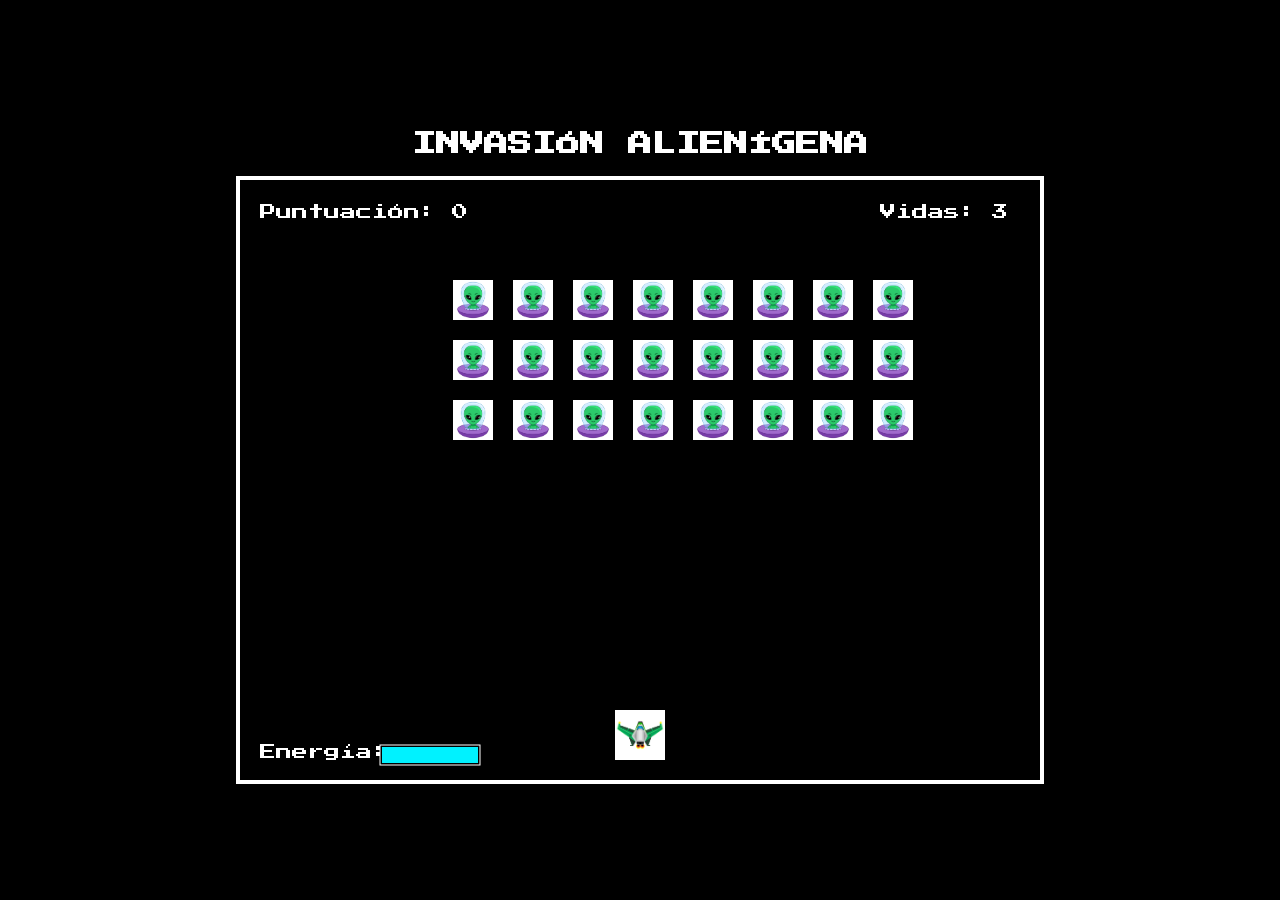
<file: P3/index.html>
<!DOCTYPE html>
<html lang="es">
<head>
    <meta charset="UTF-8">
    <meta name="viewport" content="width=device-width, initial-scale=1.0">
    <title>Invasión Alienígena - Canva Centauri</title>
    <link rel="stylesheet" href="style.css">
</head>
<body>
    <div id="game-container">
        <h1>Invasión Alienígena</h1>
        <div id="canvas-wrapper">
            <canvas id="gameCanvas"></canvas>
        </div>
    </div>
    <script src="script.js"></script>
</body>
</html>
</file>
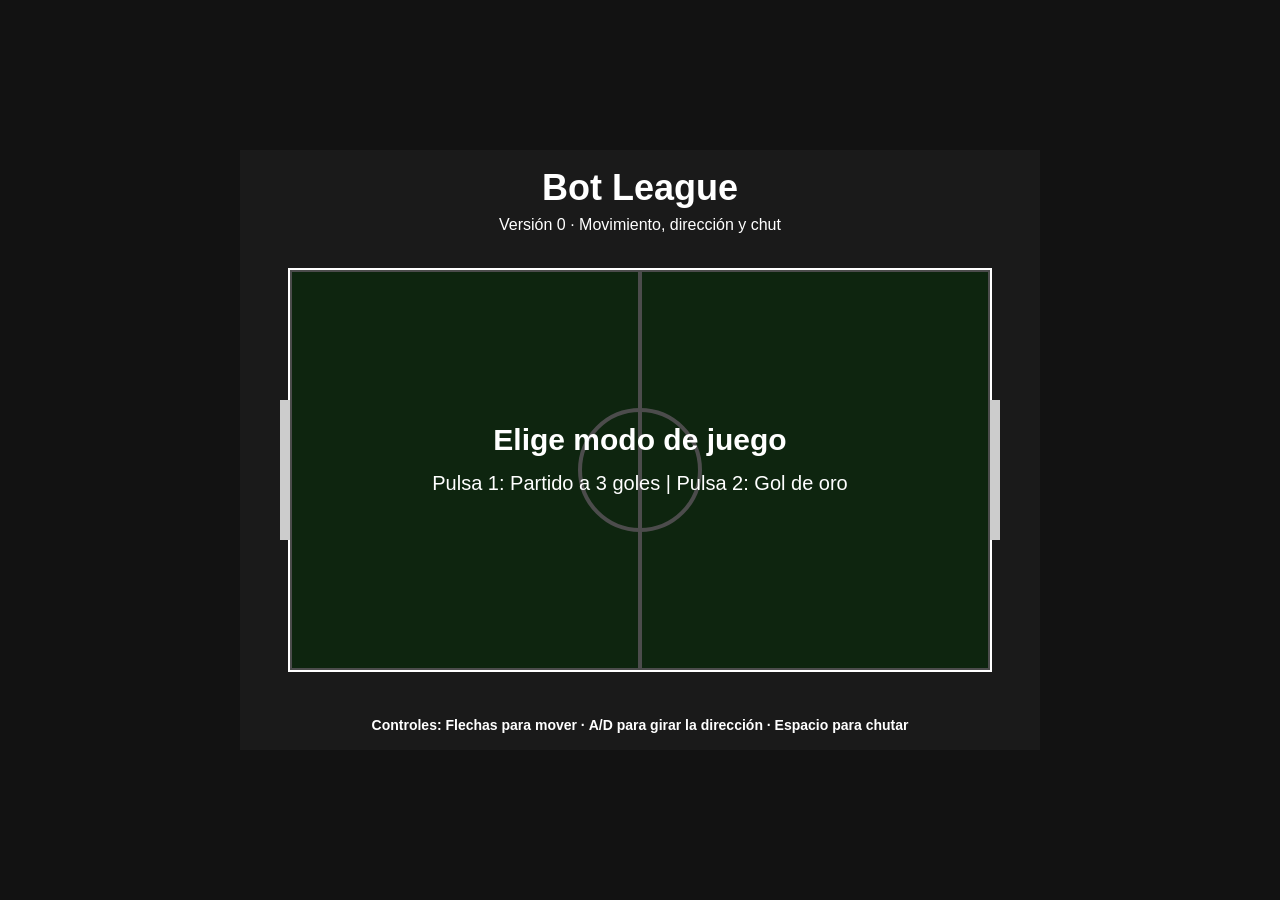
<file: P5/index.html>
<!DOCTYPE html>
<html lang="es">
<head>
    <meta charset="UTF-8">
    <meta name="viewport" content="width=device-width, initial-scale=1.0">
    <title>Bot League - Mi Edición</title>
    <link rel="stylesheet" href="style.css">
</head>
<body>
    <div id="game-container">
        <canvas id="gameCanvas">Tu navegador no soporta el juego. Por favor, actualízalo.</canvas>
        
        <div id="touch-controls">
            <div class="d-pad">
                <button id="btn-up">▲</button>
                <div class="horizontal">
                    <button id="btn-left">◀</button>
                    <button id="btn-right">▶</button>
                </div>
                <button id="btn-down">▼</button>
            </div>
            <div class="action-buttons">
                <button id="btn-rotate-l">↺</button>
                <button id="btn-kick">CHUT</button>
                <button id="btn-rotate-r">↻</button>
            </div>
        </div>
    </div>
    <script src="script.js"></script>
</body>
</html>
</file>
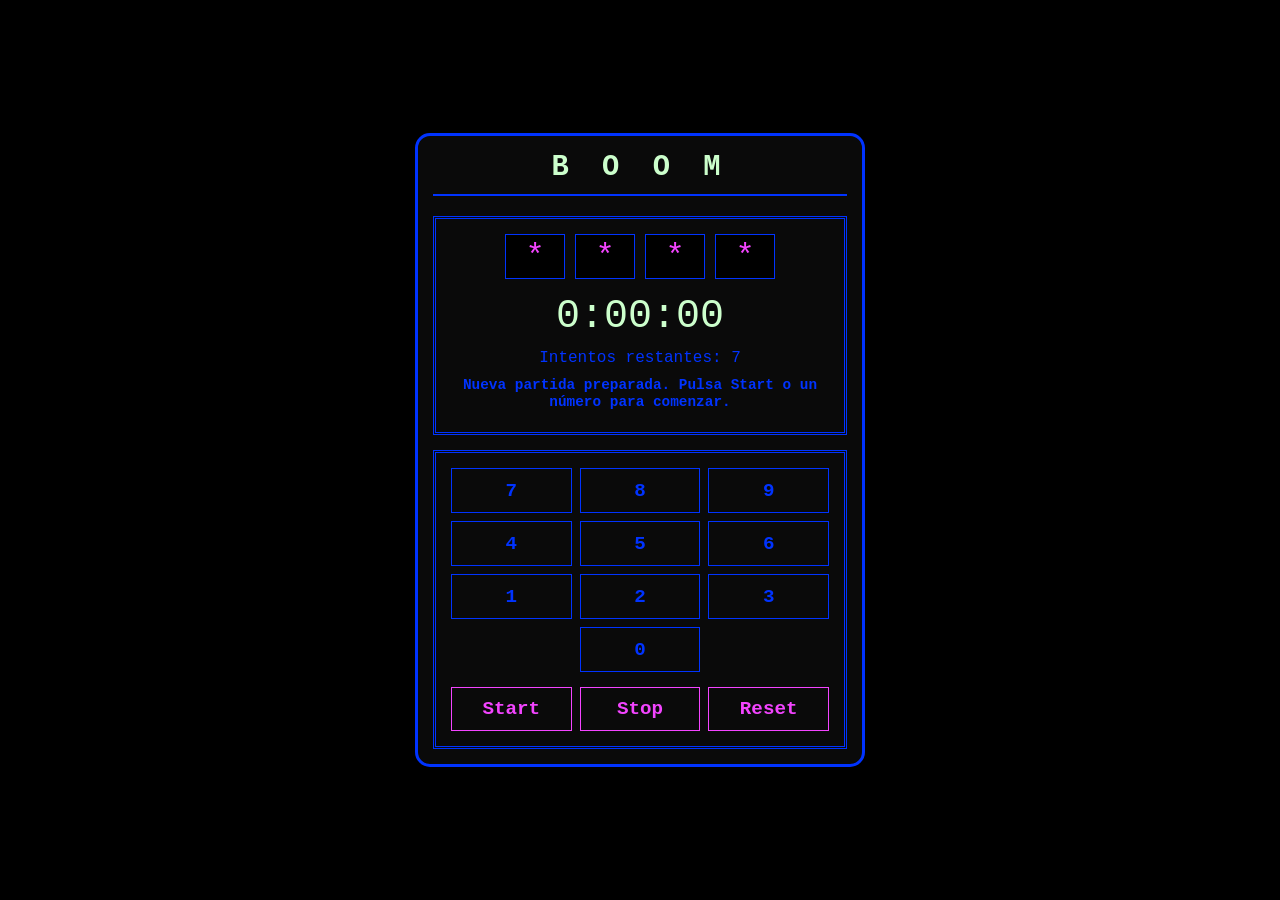
<file: P2/Entrega2/index.html>
<!DOCTYPE html>
<html lang="es">
<head>
    <meta charset="UTF-8">
    <meta name="viewport" content="width=device-width, initial-scale=1.0">
    <title>P2: ¡BOOM! - Código Secreto</title>
    <link rel="stylesheet" href="style.css">
</head>
<body>
    <main class="pantalla-principal">
        
        <header class="cabecera">
            <h1 class="titulo-retro">B O O M</h1>
        </header>

        <div class="panel-estado">
            <div class="visor-clave">
                <span class="digito-clave" id="d0">*</span>
                <span class="digito-clave" id="d1">*</span>
                <span class="digito-clave" id="d2">*</span>
                <span class="digito-clave" id="d3">*</span>
            </div>
            
            <div class="cronometro" id="crono">0:00:00</div>
            
            <div class="info-intentos">
                Intentos restantes: <span id="intentos">7</span>
            </div>
            
            <div class="zona-mensaje" id="mensaje">
                Nueva partida preparada. Pulsa Start o un número para comenzar.
            </div>
        </div>

        <div class="panel-controles">
            <div class="grid-teclado">
                <button class="btn-num" onclick="presionarDigito(7)">7</button>
                <button class="btn-num" onclick="presionarDigito(8)">8</button>
                <button class="btn-num" onclick="presionarDigito(9)">9</button>
                
                <button class="btn-num" onclick="presionarDigito(4)">4</button>
                <button class="btn-num" onclick="presionarDigito(5)">5</button>
                <button class="btn-num" onclick="presionarDigito(6)">6</button>
                
                <button class="btn-num" onclick="presionarDigito(1)">1</button>
                <button class="btn-num" onclick="presionarDigito(2)">2</button>
                <button class="btn-num" onclick="presionarDigito(3)">3</button>
                
                <div class="espacio-vacio"></div>
                <button class="btn-num" onclick="presionarDigito(0)">0</button>
                <div class="espacio-vacio"></div>
            </div>

            <div class="botones-accion">
                <button id="btn-start" class="btn-rojo" onclick="startCrono()">Start</button>
                <button id="btn-stop" class="btn-rojo" onclick="stopCrono()">Stop</button>
                <button id="btn-reset" class="btn-rojo" onclick="resetJuego()">Reset</button>
            </div>
        </div>

    </main>

    <script src="script.js"></script>
</body>
</html>
</file>
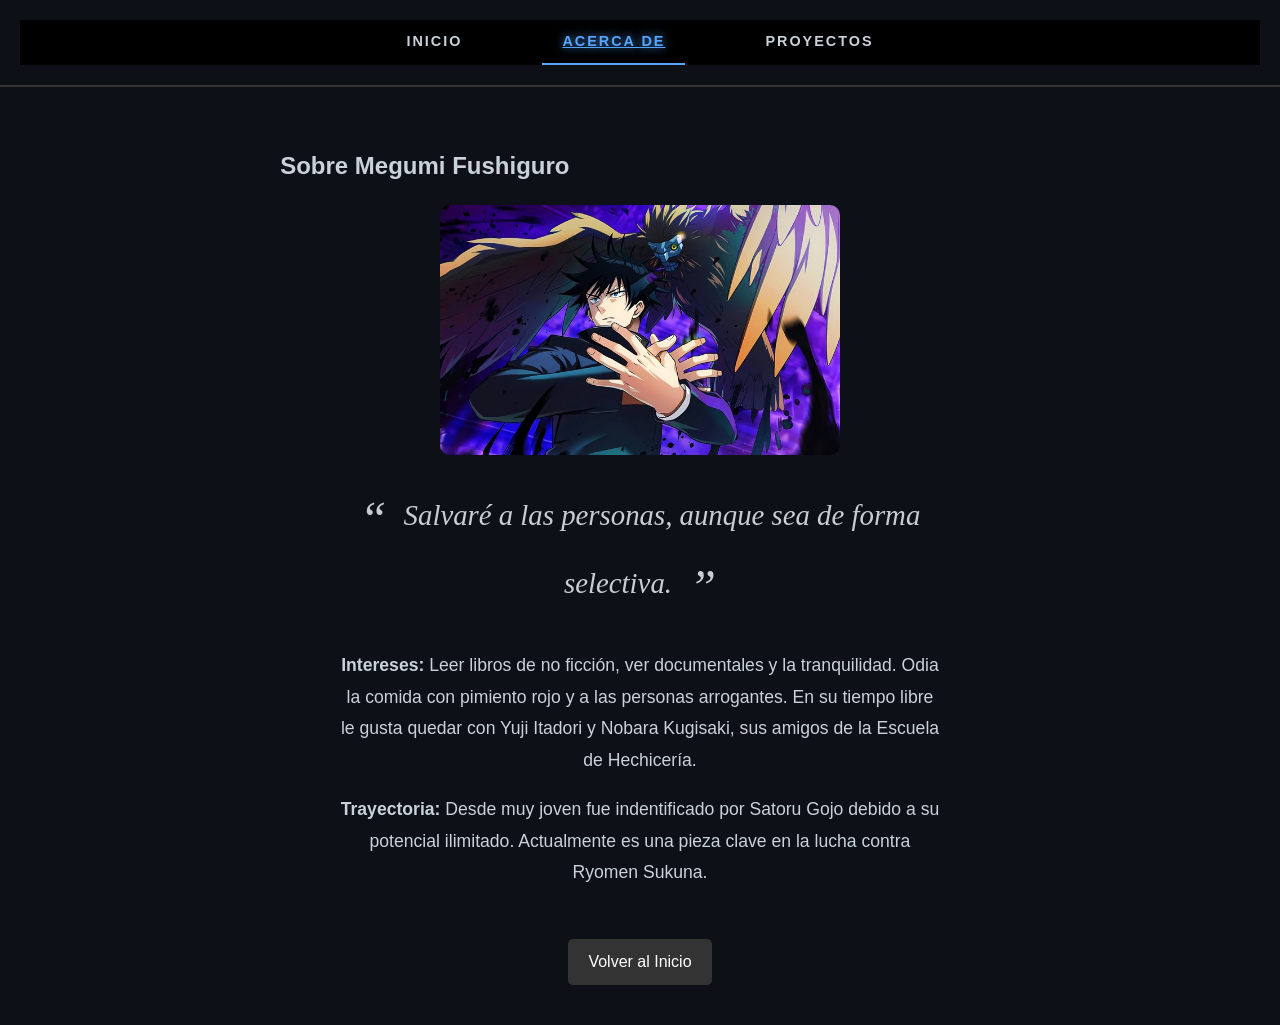
<file: P1/about.html>
<!DOCTYPE html>
<html lang="es">
<head>
    <meta charset="UTF-8">
    <meta name="viewport" content="width=device-width, initial-scale=1.0">
    <title>Acerca de | Megumi</title>
    <link rel="stylesheet" href="2c-template.css">
</head>
<body>
    <header>
        <nav>
            <ul>
                <li><a href="index.html">Inicio</a></li>
                <li><a href="about.html" class="active">Acerca de</a></li>
                <li><a href="projects.html">Proyectos</a></li>
            </ul>
        </nav>
    </header>


    <main class="main-about">
        <section class="contenido-about">
            <h2>Sobre Megumi Fushiguro</h2>

            <div class="img-destacada">
                <img src="megumi_combate.jpg" alt="Megumi en combate" class="img-about">
            </div>

            <p class="frase-megumi">
                Salvaré a las personas, aunque sea de forma selectiva.
            </p>

            <div class="texto-contenido">
                <p><strong>Intereses:</strong> Leer libros de no ficción, ver documentales y la tranquilidad. Odia la comida con
                    pimiento rojo y a las personas arrogantes.
                        En su tiempo libre le gusta quedar con Yuji Itadori y Nobara Kugisaki, sus amigos de la Escuela de Hechicería.</p>
                <p><strong>Trayectoria:</strong> Desde muy joven fue indentificado por Satoru Gojo debido a su potencial ilimitado.
                    Actualmente es una pieza clave en la lucha contra Ryomen Sukuna.</p>
            </div>


            <div class="acciones">
                <a href="index.html" class="boton" target="_blank">Volver al Inicio</a>
            </div>
        </section>
    </main>
</body>
</html>
</file>
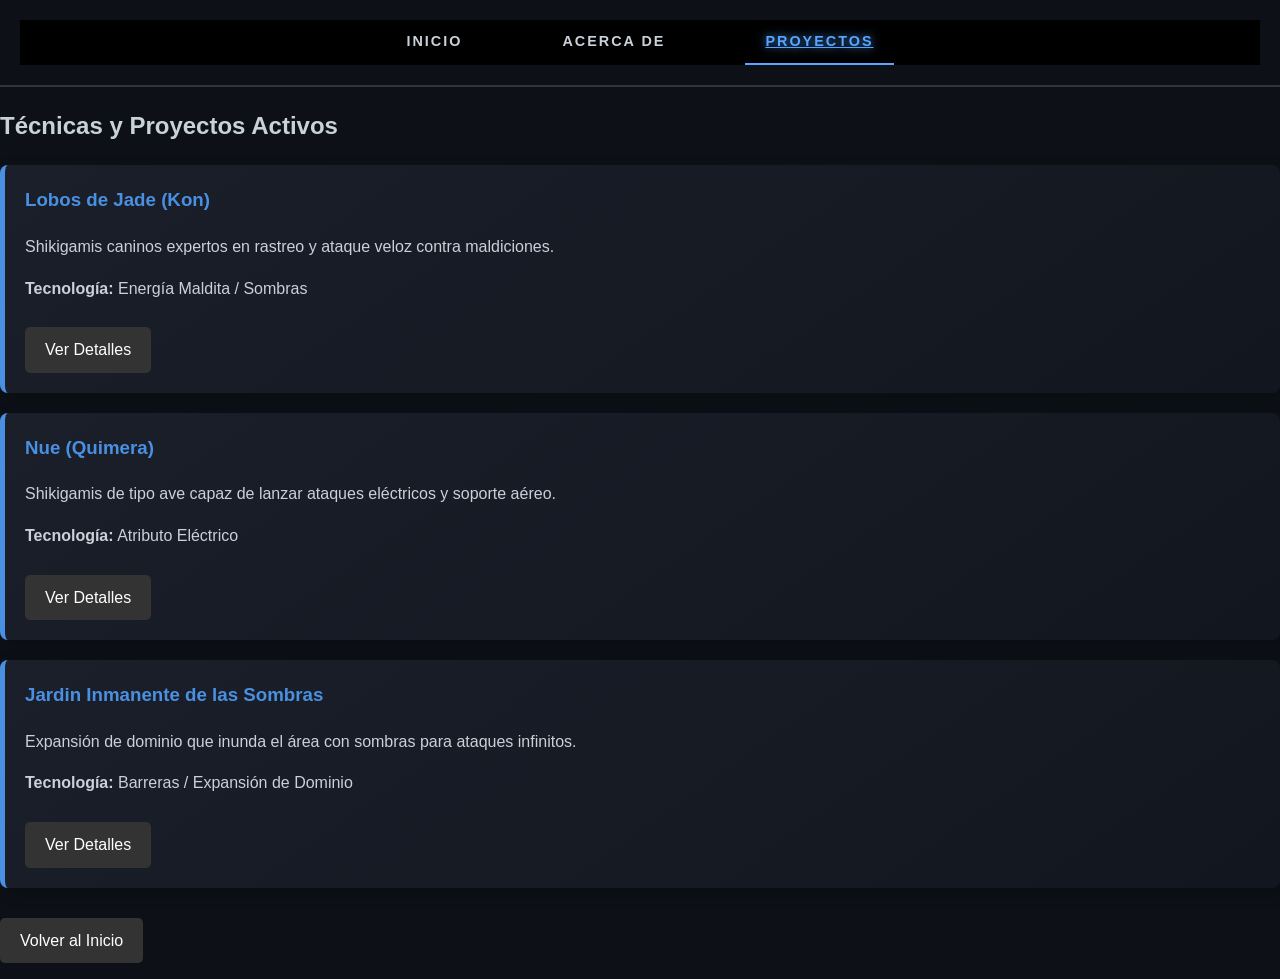
<file: P1/projects.html>
<!DOCTYPE html>
<html lang="es">
<head>
    <meta charset="UTF-8">
    <meta name="viewport" content="width=device-width, initial-scale=1.0">
    <title>Proyectos | Megumi Fushiguro</title>
    <link rel="stylesheet" href="2c-template.css">
</head>
<body>
    <header>
        <nav>
            <ul>
                <li><a href="index.html">Inicio</a></li>
                <li><a href="about.html">Acerca de</a></li>
                <li><a href="projects.html" class="active">Proyectos</a></li>
            </ul>
        </nav>
    </header>

    <main class = "contenedor-proyectos">
        <h2>Técnicas y Proyectos Activos</h2>

        <div class = "card">
            <h3>Lobos de Jade (Kon)</h3>
            <p>Shikigamis caninos expertos en rastreo y ataque veloz contra maldiciones.</p>
            <p><strong> Tecnología:</strong> Energía Maldita / Sombras</p>
            <a href="https://jujutsu-kaisen.fandom.com/es/wiki/Lobos_de_Jade" class="boton" target="_blank">Ver Detalles</a>
        </div>

        <div class = "card">
            <h3>Nue (Quimera)</h3>
            <p>Shikigamis de tipo ave capaz de lanzar ataques eléctricos y soporte aéreo.</p>
            <p><strong> Tecnología:</strong> Atributo Eléctrico</p>
            <a href="https://jujutsu-kaisen.fandom.com/es/wiki/Quimera" class="boton" target="_blank">Ver Detalles</a>
        </div>

        <div class = "card">
            <h3>Jardin Inmanente de las Sombras</h3>
            <p>Expansión de dominio que inunda el área con sombras para ataques infinitos.</p>
            <p><strong> Tecnología:</strong> Barreras / Expansión de Dominio</p>
            <a href="https://youtu.be/sBiTLjf9EW8?si=QDClZ6j3VG9kcS1s" class="boton" target="_blank">Ver Detalles</a>
        </div>

        <p><a href="index.html" class="boton" target="_blank">Volver al Inicio</a></p>
    </main>
</body>
</html>
</file>
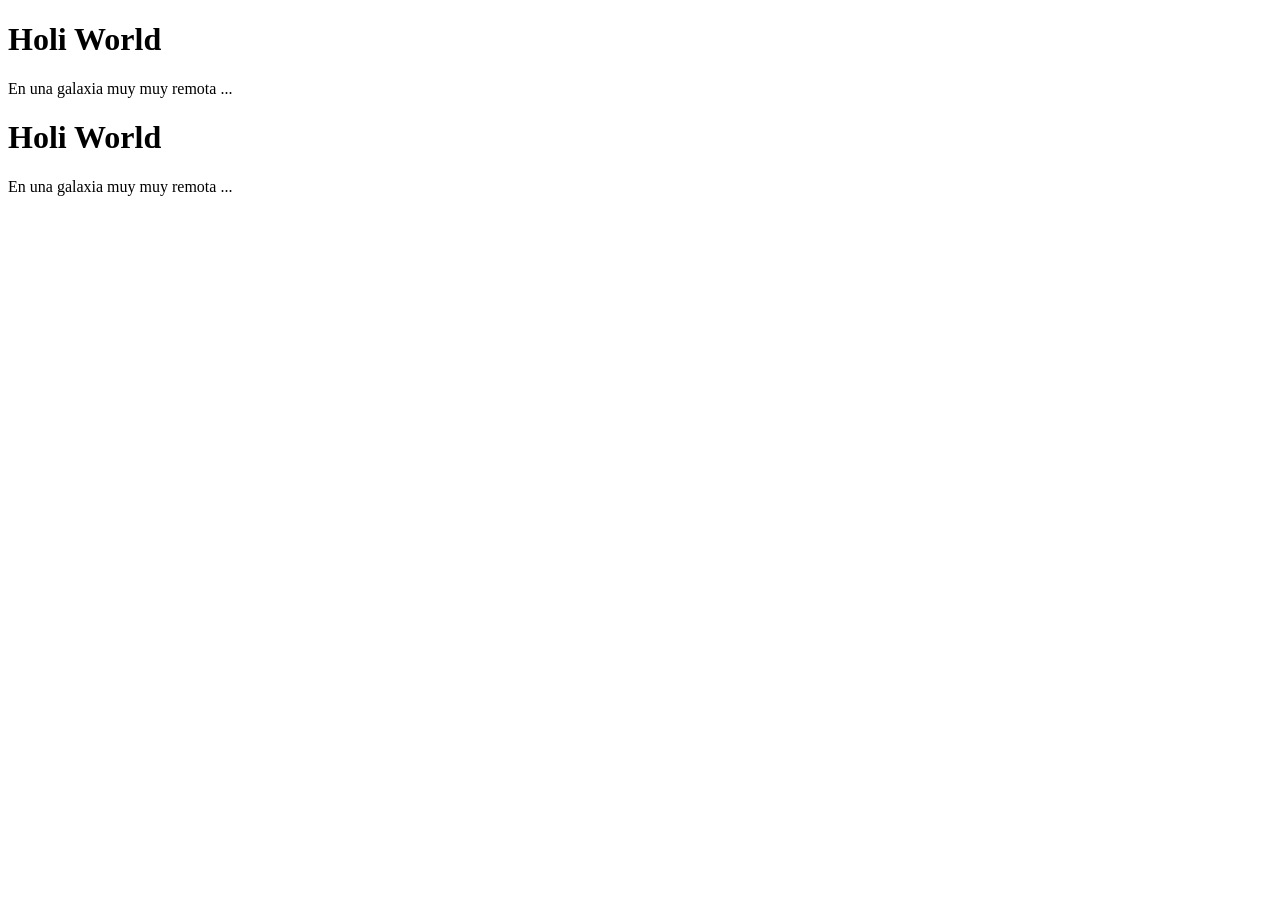
<file: P1/L1/hola-mundo-zero.html>
<!DOCTYPE html>
<!-- Comentario -->

<html>
<head>
    <meta charset="utf-8">
    <title>Zero Hello</title>
</head>
<body>
    <h1>Holi World</h1>
    <p>En una galaxia muy muy remota ... </p>

    <h1>Holi World</h1>
    <p>En una galaxia muy muy remota ... </p>
</body>

</html>

<!--
<h1>Hola</h1>
-->

<!-- ñlakdjfñlaksdjf
asdfasdf
asdfasdfasdf

sadfasdffd -->
</file>
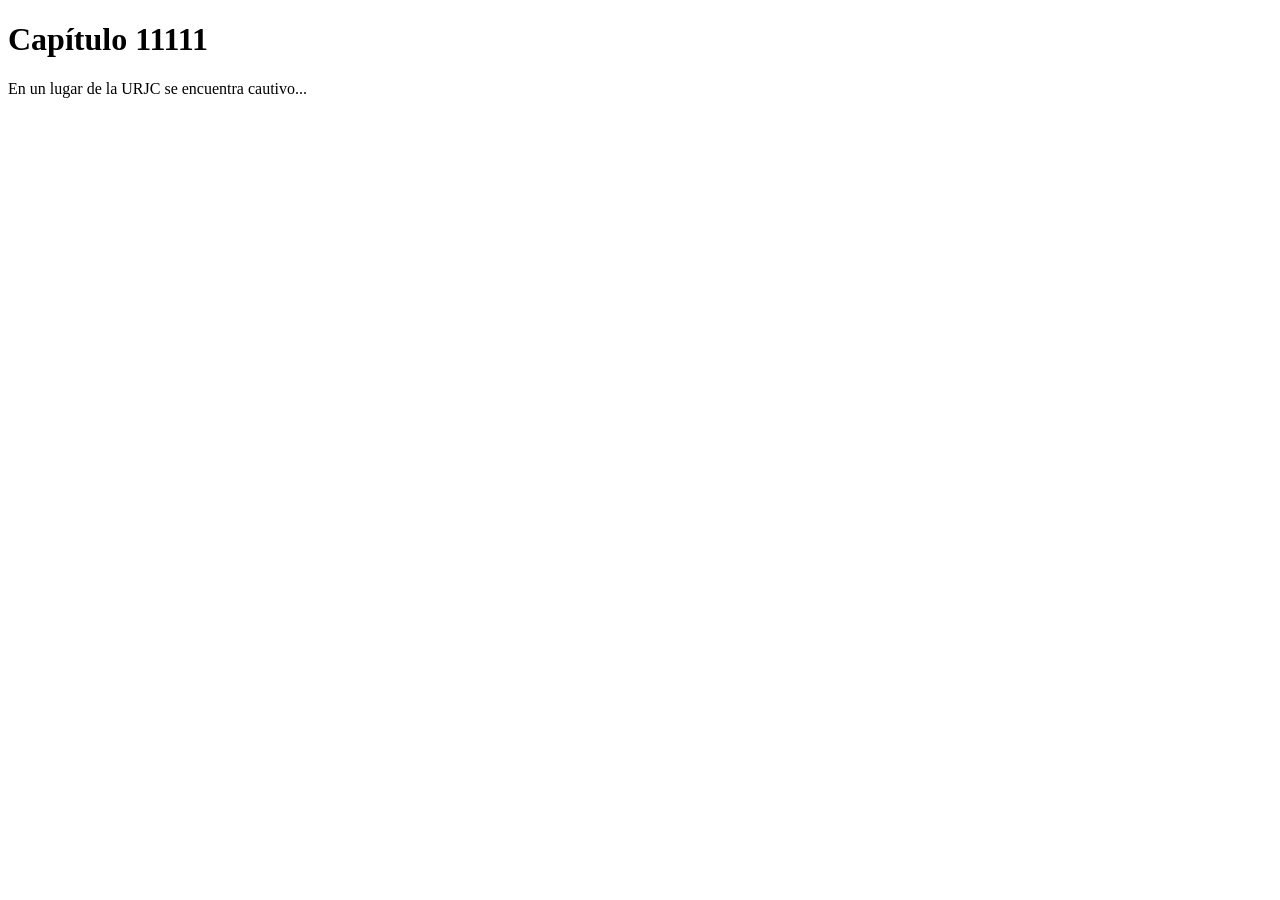
<file: P1/L1/hola-mundo.html>
<!DOCTYPE html>
<!-- Esto es un comentario -->

<html>
  <head>
    <meta charset="utf-8">
    <title>Ejemplo HTML</title>
  </head>

  <body>
    <h1>Capítulo 11111</h1>
    <p>En un lugar de la URJC se encuentra cautivo...</p>
  </body>
</html>
</file>
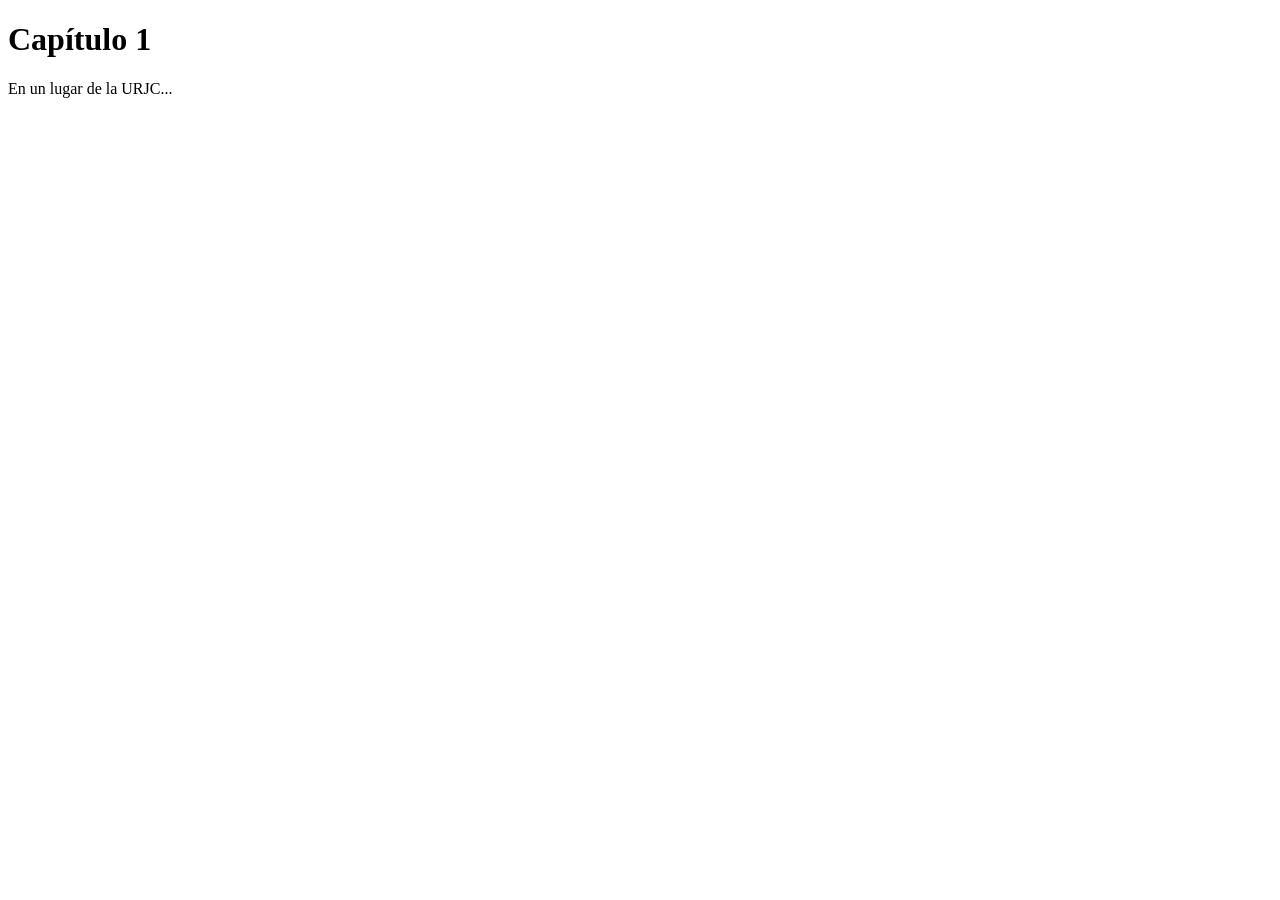
<file: P1/S0/hola-mundo.html>
<!DOCTYPE html>
<!-- Esto es un comentario -->

<html>
  <head>
    <meta charset="utf-8">
    <title>Ejemplo HTML</title>
  </head>

  <body>
    <h1>Capítulo 1</h1>
    <p>En un lugar de la URJC...</p>
  </body>
</html>
</file>
<file: P3/style.css>
@import url('https://fonts.googleapis.com/css2?family=Press+Start+2P&display=swap'); /*para descargar la fuente de google*/

body {
    margin: 0;
    padding: 0;
    background-color: #000;
    color: #fff;
    font-family: 'Press Start 2P', cursive; 
    display: flex;
    justify-content: center;
    align-items: center;
    height: 100vh;
    overflow: hidden;
}

#game-container {
    text-align: center;
}

h1 {
    font-size: 24px;
    margin-bottom: 20px;
    text-transform: uppercase;
}

#canvas-wrapper {
    position: relative;
    border: 4px solid #fff; 
    display: inline-block;
    line-height: 0; 
}

canvas {
    background-color: #000;
    display: block;
}
</file>
<file: P5/style.css>
/* jshint esversion: 6 */
/* jshint browser: true */

body {
    margin: 0;
    padding: 0;
    background-color: #121212;
    color: white;
    font-family: Arial, sans-serif;
    display: flex;
    justify-content: center;
    align-items: center;
    height: 100vh;
    overflow: hidden;
}

#game-container {
    position: relative;
    display: flex;
    flex-direction: column;
    align-items: center;
}

canvas {
    background-color: #1a1a1a; 
    display: block;
    max-width: 100vw;
    max-height: 80vh;
    touch-action: none;
}

#touch-controls {
    display: none;
    width: 100%;
    max-width: 800px;
    padding: 10px;
    justify-content: space-between;
}

@media (max-width: 900px) {
    #touch-controls { display: flex; }
    body { flex-direction: column; }
}

button {
    width: 60px; height: 60px;
    background: rgba(255,255,255,0.1);
    border: 2px solid white;
    color: white;
    border-radius: 50%;
    margin: 5px;
    font-weight: bold;
}
</file>
<file: P2/Entrega2/style.css>
/* --- Estilos Globales y Reset --- */
:root {
    --verde-brillante: #0033ff; /* Color principal retro */
    --verde-oscuro: #000044;     /* Para bordes internos o estados */
    --rojo-retro: #f344ff;       /* Para los botones de acción */
    --fondo-negro: #0a0a0a;      /* Fondo de pantalla */
    --fuente-retro: 'Courier New', Courier, monospace; /* Tipografía mono */
}

* {
    box-sizing: border-box;
    margin: 0;
    padding: 0;
}

body {
    background-color: #000; /* Fondo total negro */
    color: var(--verde-brillante);
    font-family: var(--fuente-retro);
    display: flex;
    justify-content: center;
    align-items: center;
    min-height: 100vh;
    padding: 20px;
}

/* --- Contenedor Principal (Marco exterior verde) --- */
.pantalla-principal {
    background-color: var(--fondo-negro);
    border: 3px solid var(--verde-brillante);
    border-radius: 15px;
    width: 100%;
    max-width: 450px; /* Ajusta el ancho para que se parezca a la imagen */
    padding: 15px;
    display: flex;
    flex-direction: column;
    gap: 15px;
}

/* --- Cabecera --- */
.cabecera {
    text-align: center;
    border-bottom: 2px solid var(--verde-brillante);
    padding-bottom: 10px;
    margin-bottom: 5px;
}

.titulo-retro {
    font-size: 1.8rem;
    letter-spacing: 0.5rem; /* Espaciado entre letras como en 'B O O M' */
    color: #ccffcc; /* Un verde muy pálido, casi blanco, para el título */
}

/* --- Paneles con Borde Doble (Estado y Controles) --- */
.panel-estado, .panel-controles {
    border: 3px double var(--verde-brillante); /* Borde doble característico */
    padding: 15px;
    text-align: center;
}

/* --- Panel de Estado (Superior) --- */
.visor-clave {
    display: flex;
    justify-content: center;
    gap: 10px;
    margin-bottom: 15px;
}

.digito-clave {
    width: 60px;
    height: 45px;
    border: 1px solid var(--verde-brillante);
    font-size: 2rem;
    display: flex;
    align-items: center;
    justify-content: center;
    color: var(--rojo-retro); /* Asteriscos en rojo según la imagen */
}

/* Estilo para cuando se acierta el número (puedes cambiar el color aquí) */
.digito-clave.acierto {
    color: var(--verde-brillante);
    text-shadow: 0 0 5px var(--verde-brillante); /* Efecto resplandor */
}

.cronometro {
    font-size: 2.5rem;
    margin-bottom: 10px;
    color: #ccffcc; /* Color pálido para el tiempo */
}

.info-intentos {
    font-size: 1rem;
    margin-bottom: 10px;
}

.zona-mensaje {
    font-size: 0.85rem;
    line-height: 1.2;
    min-height: 3em; /* Espacio reservado para el mensaje */
}

/* --- Panel de Controles (Inferior) --- */
.grid-teclado {
    display: grid;
    grid-template-columns: repeat(3, 1fr); /* 3 columnas */
    gap: 8px;
    margin-bottom: 15px;
}


/* --- Estilo de Botones --- */
button {
    font-family: var(--fuente-retro);
    background: transparent;
    border: 1px solid var(--verde-brillante);
    color: var(--verde-brillante);
    font-size: 1.2rem;
    font-weight: bold;
    padding: 10px;
    cursor: pointer;
    transition: all 0.2s;
}

button:hover:not(:disabled) {
    background-color: var(--verde-oscuro);
}

/* Botones numéricos específicos */
.btn-num {
    height: 45px;
}

/* Botones numéricos desactivados (marcados como usados) */
.btn-num:disabled {
    border-color: var(--verde-oscuro);
    color: var(--verde-oscuro);
    cursor: not-allowed;
}

/* Botones de acción (Start, Stop, Reset) en rojo */
.botones-accion {
    display: grid;
    grid-template-columns: repeat(3, 1fr);
    gap: 8px;
}

.btn-rojo {
    border-color: var(--rojo-retro);
    color: var(--rojo-retro);
}

.btn-rojo:hover:not(:disabled) {
    background-color: #440000;
}

.digito-clave {
    width: 60px;
    height: 45px;
    border: 1px solid var(--verde-brillante);
    font-size: 2rem;
    display: flex;
    align-items: center;
    justify-content: center;
    color: var(--rojo-retro); /* Asteriscos iniciales rojos */
    background: #000;
}

.digito-clave.acierto {
    color: var(--verde-brillante) !important; /* Número acertado en verde */
}

.btn-num:disabled {
    border-color: #222;
    color: #333; /* Botón usado se vuelve muy oscuro */
    cursor: not-allowed;
}

.zona-mensaje {
    font-size: 0.9rem;
    margin-top: 10px;
    font-weight: bold;
    min-height: 40px;
}
</file>
<file: P1/2c-template.css>
/* https://www.w3schools.com/howto/howto_css_two_columns.asp */
/* https://developer.mozilla.org/es/docs/Web/CSS/box-sizing */
/* Así definimos el comportamiento de caja para todos los elementos */
* {
    box-sizing: border-box;
  }
  
/* Crear columnas de ancho diferente que se colocan una a continuación de la otra */
.columna {
float: left;
padding: 10px;
min-height: 500px;
}

.izquierda {
width: 25%;
}

.derecha {
width: 75%;
}

.izquierda {
    display: flex;
    flex-direction: column; /* Apila todo en vertical */
    align-items: center;    /* Centra los elementos dentro de la columna */
    text-align: left;       /* Pero mantiene el texto alineado a la izquierda */
}

.izquierda ul {
    width: 100%; /* Para que la lista no se encoja */
}
.columna img {
    border-radius: 5px;
    border: 1px solid #333;
    max-width: 250px; /* Tamaño controlado */
    height: auto;
    display: block;
    margin: 10px auto; /* Centrada en su columna */
}

/*Para cambiar los colores*/
body {
    background-color: #26292d; /* Un azul casi negro, muy nocturno */
    color: #f0f0f0; /* Gris muy claro, casi blanco, para que no canse la vista */
    font-family: 'Segoe UI', Tahoma, Geneva, Verdana, sans-serif;
    margin: 0;
}

/* El contenedor de las dos columnas */
.fila {
    background-color: #171f2f; /* Gris oscuro para diferenciar las columnas del fondo */
    border-radius: 12px;
    box-shadow: 0 0 20px rgba(17, 23, 71, 0.8);
    margin: 10px auto;
    max-width: 1100px;
    display: flex; /* Mantiene la estructura de dos columnas */
}

/* Esto asegura que cada bloque ocupe todo el ancho y se ponga uno debajo de otro */
.columna.izquierda {
    display: flex;
    flex-direction: column; /* Alineación vertical */
    align-items: flex-start; /* Alinea el texto a la izquierda */
    padding: 20px;
}

.iresponsive {
    width: 100%; 
    margin-bottom: 20px; /* Espacio debajo de la foto */
}

.iresponsive img {
    display: block;
    max-width: 100%; /* Para que no se salga de la columna */
    height: auto;
}

.seccion-cv {
    width: 100%;
    margin-top: 10px;
}

/* Clear floats despues de las columnas para eliminar la superposición */
.fila:after {
content: "";
display: table;
clear: both;
}

#c1 {
    background-color:#01073a;
}

#c2 {
    background-color:#17113f;
}

/* estilos para imágenes https://www.w3schools.com/css/css3_images.asp */
/* posicionamiento de imágenes https://www.w3schools.com/css/css_positioning.asp */

img {
    width: 100%;
    height: auto;
}

.iresponsive {
    padding: 0 6px;
    float: left;
    width: 50%;
  }

/* Responsive layout - cuando el ancho de pantalla es menor a 600px, muestra las columnas apiladas. */
/* Así conseguimos que el contenido se vea bien en dispositvos móviles */

@media screen and (max-width: 600px) {
    .columna {
      width: 100%;
    }

    .iresponsive {
        width: 100%;
    }
}

/* Estilo para las Tarjetas (Cards) */

.card {
    background: linear-gradient(145deg, #1a1f29, #12161f);
    border-left: 5px solid #4a90e2; /* Una línea azul que represente su energía */
    padding: 20px;
    margin: 20px 0;
    border-radius: 8px;
    box-shadow: 5px 5px 15px rgba(0,0,0,0.3);
    transition: transform 0.3s ease; /* Efecto al pasar el ratón */
}

.card:hover {
    transform: translateY(-5px); /* La tarjeta sube un poquito al pasar el ratón */
    border-left: 5px solid #ffffff; /* Cambia a blanco al activarse */
}

.card h3 {
    color: #4a90e2;
    margin-top: 0;
}

/* Menú de navegación */
nav ul {
    list-style: none;
    display: flex;
    gap: 20px;
    background: #000;
    padding: 10px;
}

nav a {
    color: white;
    text-decoration: none;
}

.active {
    text-decoration: underline;
    color: #4a90e2; /* Un azul suave para resaltar */
}

/* Responsive: Apilar columnas en móviles */
@media (max-width: 600px) {
    .fila {
        display: block;
    }
    .columna {
        width: 100% !important;
    }
}

/*Botón*/

.boton {
    display: inline-block;
    padding: 10px 20px;
    background-color: #333; /* Color oscuro estilo Megumi */
    color: white;
    text-decoration: none; /* Quita el subrayado */
    border-radius: 5px;
    margin-top: 10px;
    transition: background 0.3s;
}

.boton:hover {
    background-color: #555; /* Cambia de color al pasar el ratón */
}

nav {
    background-color: #000;
    padding: 15px 0;
    border-bottom: 2px solid #333;
}

nav ul {
    display: flex;
    justify-content: center; /* Centra los botones */
    list-style: none;
    margin: 0;
    padding: 0;
}

nav a {
    color: #aaa;
    text-decoration: none;
    font-weight: bold;
    padding: 10px 20px;
    text-transform: uppercase;
    letter-spacing: 1px;
    transition: 0.3s;
}

nav a:hover, nav a.active {
    color: #fff;
    text-shadow: 0 0 10px #4a90e2; /* Brillo azul en el texto */
}

/*Centrar el menu*/
nav ul {
    list-style: none;
    padding: 0;
    margin: 0;
    display: flex; /* Activa el modo flexible */
    justify-content: center; /* Centra los elementos horizontalmente */
    background-color: #000; /* Fondo negro como en tu captura */
}

nav li {
    margin: 0 15px; /* Espaciado entre los botones */
}

nav a {
    text-decoration: none;
    color: white;
    padding: 10px 20px;
    display: block;
}

/* Ajusta el tamaño de la imagen de la columna derecha */
.derecha img {
    max-width: 400px; /* Cambia este número hasta que te guste el tamaño */
    width: 100%;      /* Asegura que no se pase del ancho de la columna */
    height: auto;     /* Mantiene la proporción */
    display: block;
    margin: 20px 0;   /* Espacio arriba y abajo */
}

/*Imagen Megumi about*/
.img-about {
    max-width: 400px; /* Ajusta este número (200px, 300px...) hasta que te guste el tamaño */
    width: 100%;      /* Hace que sea responsive y no se salga en móviles */
    height: auto;     /* Mantiene la proporción para que no se vea estirada */
    border-radius: 10px; 
    /*border: 2px solid #4a90e2; /* Un borde azul para que pegue con el estilo de Megumi */
    display: block;
    margin: 20px auto; /* La centra horizontalmente */
}

/* Paleta de colores: Negro profundo, Gris ceniza y Azul sombra */
:root {
    --bg-color: #0d1117;
    --card-bg: #161b22;
    --accent: #58a6ff; /* Azul energía suave */
    --text: #c9d1d9;
}

body {
    background-color: var(--bg-color);
    color: var(--text);
    font-family: 'Segoe UI', Roboto, Helvetica, Arial, sans-serif;
    line-height: 1.6;
}

/* Contenedor principal con bordes suaves */
.fila {
    display: flex;
    max-width: 1000px;
    margin: 40px auto;
    background-color: var(--card-bg);
    border: 1px solid #30363d;
    border-radius: 12px;
    overflow: hidden;
}

/* Columna Izquierda (Perfil) */
.izquierda {
    width: 30%;
    background-color: #090c10;
    padding: 30px;
    border-right: 1px solid #30363d;
}

.img-perfil {
    width: 120px;
    height: 120px;
    border-radius: 50%; /* Imagen circular más moderna */
    border: 2px solid var(--accent);
    object-fit: cover;
    display: block;
    margin: 0 auto 20px;
}

/* Columna Derecha (Multimedia y Texto) */
.derecha {
    width: 70%;
    padding: 40px;
}

/* EL TRUCO: Imagen y Video al lado */
.multimedia-flex {
    display: flex;
    gap: 20px;
    margin: 20px 0;
}

.media-item {
    flex: 1; /* Ambos ocupan el mismo espacio */
}

.media-item img, .media-item iframe {
    width: 100%;
    height: 200px; /* Altura fija para que estén alineados */
    border-radius: 8px;
    object-fit: cover;
}

/* Menú de navegación elegante */
nav {
    background: transparent;
    padding: 20px;
}

nav ul {
    display: flex;
    justify-content: center;
    list-style: none;
    gap: 30px;
}

nav a {
    color: var(--text);
    text-decoration: none;
    font-size: 0.9rem;
    letter-spacing: 2px;
    text-transform: uppercase;
    transition: 0.3s;
}

nav a:hover, nav a.active {
    color: var(--accent);
    border-bottom: 2px solid var(--accent);
}

/* Ajuste móvil */
@media (max-width: 768px) {
    .fila, .multimedia-flex {
        flex-direction: column;
    }
    .izquierda, .derecha {
        width: 100%;
    }
}

/* Estilo para los enlaces de contacto */
.link-contacto {
    color: var(--accent); /* Usará el azul brillante de Megumi */
    text-decoration: none;
    transition: 0.3s;
    font-weight: 500;
}

.link-contacto:hover {
    color: #ffffff;
    text-shadow: 0 0 8px var(--accent); /* Efecto de brillo al pasar el ratón */
    text-decoration: underline;
}

/* Quitar los puntos de la lista si prefieres un look más limpio */
.info-block ul {
    list-style: none;
    padding: 0;
}

.info-block li {
    margin-bottom: 10px;
    font-size: 0.9rem;
}

/* Contenedor principal para centrar todo el bloque */
.main-about {
    display: flex;
    justify-content: center;
    align-items: center;
    min-height: 80vh; /* Para que use casi toda la pantalla vertical */
    padding: 40px 20px;
}

.container-centrado {
    max-width: 800px; /* Evita que el texto se estire demasiado */
    text-align: center; /* Centra títulos y fotos */
    background: rgba(255, 255, 255, 0.03); /* Un fondo muy sutil para dar profundidad */
    padding: 30px;
    border-radius: 15px;
    border: 1px solid rgba(88, 166, 255, 0.1);
}



/* Centrado del texto con buen espacio */
.texto-contenido {
    text-align: left; /* El texto largo es más fácil de leer alineado a la izquierda */
    margin: 20px auto;
    color: #c9d1d9;
    font-size: 1.1rem;
    line-height: 1.8;
}

/* El Botón centrado */
.acciones {
    margin-top: 40px;
    display: flex;
    justify-content: center; /* Centra el botón horizontalmente */
}

.boton-volver {
    display: inline-block;
    padding: 12px 30px;
    background-color: #21262d;
    color: #58a6ff;
    border: 1px solid #30363d;
    border-radius: 6px;
    text-decoration: none;
    transition: all 0.3s ease;
}

.boton-volver:hover {
    background-color: #30363d;
    border-color: #8b949e;
    transform: scale(1.05); /* Pequeño efecto de agrandado */
}

.frase-megumi {
    font-size: 1.8rem;         /* Tamaño grande */
    font-style: italic;        /* Estilo cursiva */
    color: #dee1e5;            /* El azul de energía de Megumi */
    text-align: center;        /* Centrado horizontal */
    margin: 30px auto;         /* Espacio arriba y abajo */
    max-width: 80%;            /* Para que no ocupe todo el ancho */
    line-height: 1.4;
    font-family: 'Georgia', serif; /* Una fuente con serifa queda mejor para citas */
    opacity: 0.9;
}

/* Opcional: añade unas comillas decorativas antes y después */
.frase-megumi::before { content: "“"; font-size: 3rem; vertical-align: middle; margin-right: 10px; }
.frase-megumi::after { content: "”"; font-size: 3rem; vertical-align: middle; margin-left: 10px; }

/* Para centrar el botón y el texto de abajo como pediste */
.acciones {
    display: flex;
    justify-content: center; /* Centra el botón */
    margin-top: 40px;
}

.texto-contenido {
    text-align: center; /* Centra también los párrafos de información si lo prefieres */
    max-width: 600px;
    margin: 0 auto;
}
/* Más sobre diseño web responsive https://www.w3schools.com/css/css_rwd_intro.asp */
</file>
